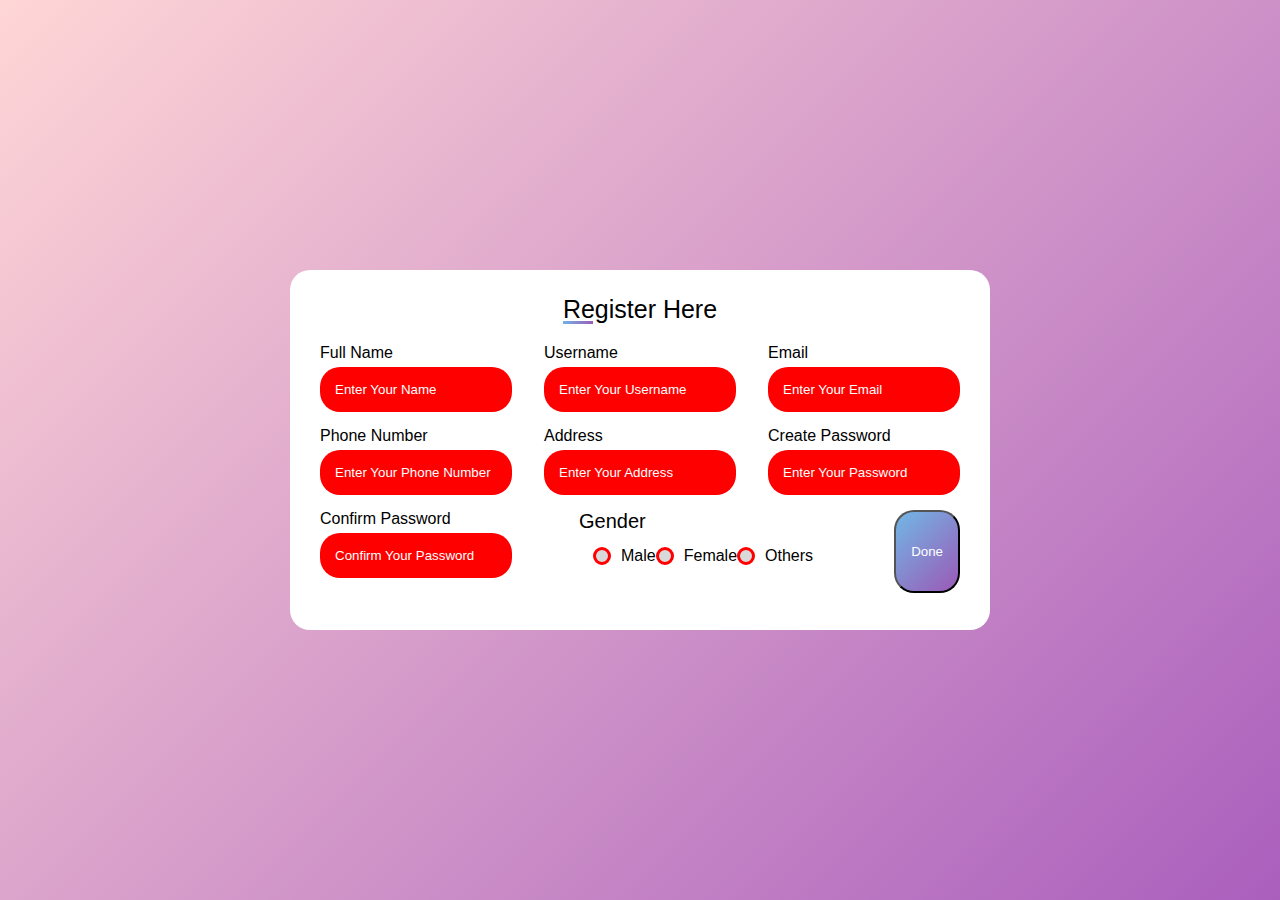
<file: register.html>
<!DOCTYPE html>
<html lang="en" dir="ltr">
<head>
    <meta charset="UTF-8">
    <meta http-equiv="X-UA-Compatible" content="IE=edge">
    <meta name="viewport" content="width=device-width, initial-scale=1.0">
    <title>registration page</title>
    <link rel="stylesheet" href="style.css">
</head>
<body>
    <div class="container">
        <div class="title">Register Here</div>
        <form action="#">
            <div class="user-details">
                <div class="input-details">
                    <div class="input-box">
                        <span class="details">Full Name</span>
                        <input type="text" placeholder="Enter Your Name" required>
                    </div>
                    <div class="input-box">
                        <span class="details">Username</span>
                        <input type="text" placeholder="Enter Your Username" required>
                    </div>
                    <div class="input-box">
                        <span class="details">Email</span>
                        <input type="text" placeholder="Enter Your Email" required>
                    </div>
                    <div class="input-box">
                        <span class="details">Phone Number</span>
                        <input type="text" placeholder="Enter Your Phone Number" required>
                    </div>
                    <div class="input-box">
                        <span class="details">Address</span>
                        <input type="text" placeholder="Enter Your Address" required>
                    </div>
                    <div class="input-box">
                        <span class="details">Create Password</span>
                        <input type="text" placeholder="Enter Your Password" required>
                    </div>
                    <div class="input-box">
                        <span class="details">Confirm Password</span>
                        <input type="text" placeholder="Confirm Your Password" required>
                    </div>
                    <div class="gender-details">
                        <span class="gender-title">Gender</span>
                        <div class="category">
                            <label for="">
                                <span class="dot one"></span>
                                <span class="gender">Male</span>
                            </label>
                            <label for="">
                                <span class="dot one"></span>
                                <span class="gender">Female</span>
                            </label>
                            <label for="">
                                <span class="dot one"></span>
                                <span class="gender">Others</span>
                            </label>
                        </div>
                    </div>
                    <div class="button">
                        <input type="Submit"  value="Done">
                    </div>
                </div>
            </div>
        </form>
    </div>
</body>
</html>
</file>
<file: style.css>
*{
    margin: 0;
    padding: 0;
    box-sizing: border-box;
    font-family: 'Poppins',sans-serif;
}
body{
    display: flex;
    height: 100vh;
    justify-content: center;
    align-items: center;
    background: linear-gradient(135deg, #ffd6d6, #aa5fbd);
    padding: 10px;
}
.container{
    max-width: 700px;
    width: 100%;
    background: #fff;
    padding: 25px 30px;
    border-radius: 20px;
    background-repeat: no-repeat;
    background-size: 100% 100%;
}
.{
    content: '';
    position: absolute;
    top: 0;
    left: 0;
    background-image: url(doctor.jpg);
    background-size: cover;
    background-position: center;
    background-repeat: no-repeat;
    width: 200px;
    height: 100vh;
    opacity: .3;
    z-index: 2;
}
.container .title{
    font-size: 25px;
    font-weight: 500;
    text-align: center;
    position: relative;
}
.container .title::before{
    content: '';
    position: absolute;
    
    bottom: 0;
    height: 3px;
    width: 30px;
    background: linear-gradient(135deg, #71b7e6, #9b59b6);
    
}
.container form .input-details{
    display: flex;
    flex-wrap: wrap;
    justify-content: space-between;
    margin: 20px 0 12px 0;
}
form .user-details .input-box{
    margin-bottom: 15px;
    width: calc(100% / 2 -20px);
}
.user-details .input-box .details{
    display: block;
    font-weight: 500;
    margin-bottom: 5px;
}
.user-details .input-box input{
    height: 45px;
    width: 100%;
    outline: none;
    border-radius: 20px;
    border: 0px solid white;
    background-color: red;
    padding-left: 15px;
    
    font-size: 16px
    
    border-bottom-width: 2px;
    transition: all 0.3s ease;
}
::placeholder{
    color: white;
}
.user-details .input-box input:focus;
.user-details .input-box input:valid{
    border-color: #9b59b6;
}
form .gender-details .gender-title{
    font-size: 20px;
    font-weight: 500;

}
form .gender-details .category{
    display: flex;
    width: 80%;
    margin: 14px;
    justify-content: space-between;

}
.gender-details .category label{
    display: flex;
    align-items: center;
}
.gender-details .category .dot{
    height: 18px;
    width: 18px;
    background: #d9d9d9;
    border-radius: 50%;
    margin-right: 10px;
    border: 3px solid red;
}
form .button input{
    height: 100%;
    width: 100%;
    outline: none;
    color: #fff;
    background: linear-gradient(135deg, #71b7e6, #9b59b6);
    border-radius: 20px;
    padding-left: 15px;
    padding-right: 15px ;
    
}
form .button input:hover{
    background: linear-gradient(-135deg, #71b7e6, #9b59b6);
}
</file>
